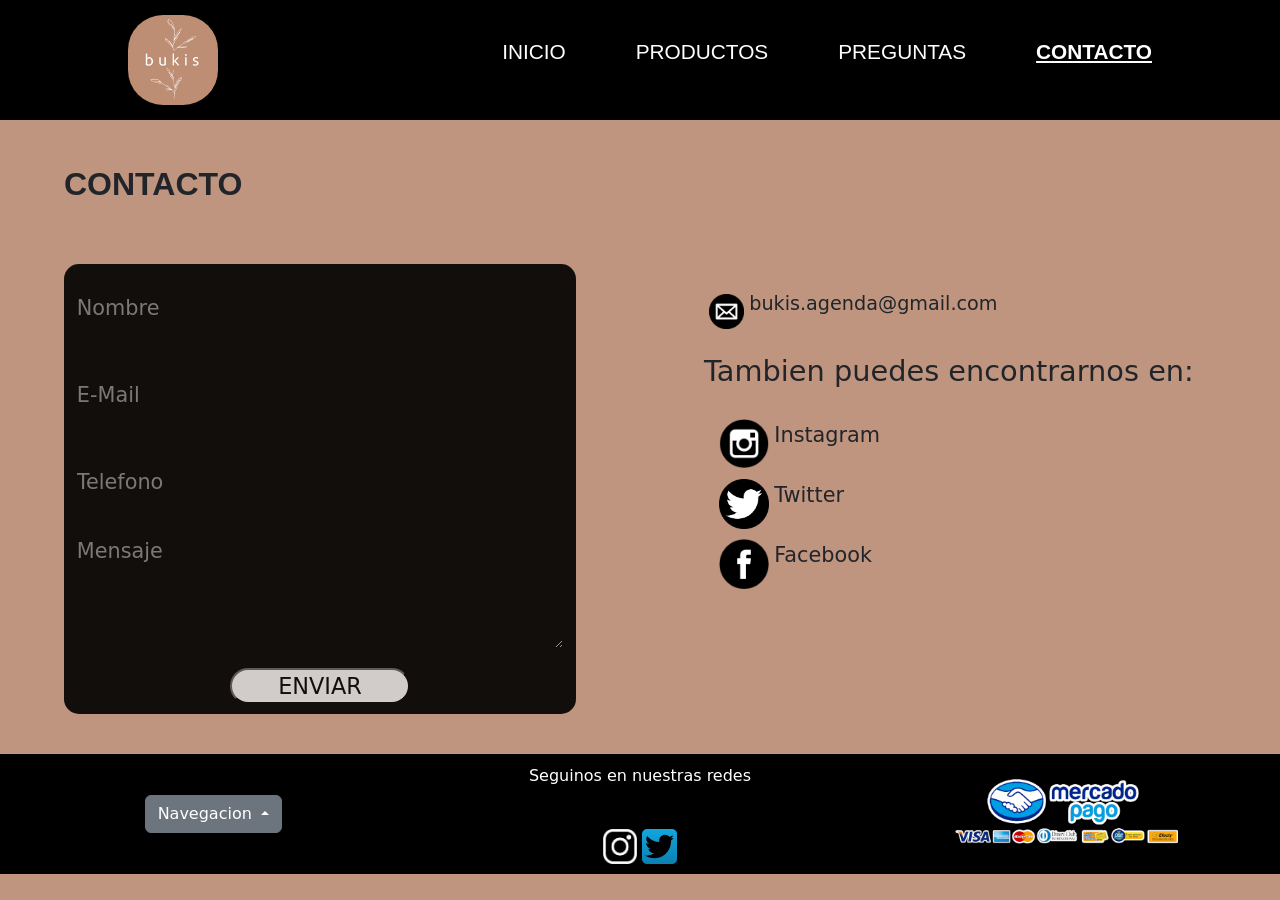
<file: contacto.html>
<!DOCTYPE html>
<html lang="en">
  <head>
  	<title>Contacto</title>
    <meta charset="utf-8">
    <meta name="viewport" content="width=device-width, initial-scale=1">
    <link href="https://cdn.jsdelivr.net/npm/bootstrap@5.2.0-beta1/dist/css/bootstrap.min.css" rel="stylesheet" integrity="sha384-0evHe/X+R7YkIZDRvuzKMRqM+OrBnVFBL6DOitfPri4tjfHxaWutUpFmBp4vmVor" crossorigin="anonymous">
	<link rel="stylesheet" type="text/css" href="css/estilos.css">
</head>
<body>
	<div class="ccontacto">
		<div id="header">
			<img class="logo" src="imagenes/logop.jpg">
			<ul class="texthe">
				<li>
					<a class="nav" href="index.html">INICIO</a>
				</li>
				<li>
					<a class="nav" href="productos.html">PRODUCTOS</a>
				</li>
				<li>
					<a class="nav" href="preguntas.html">PREGUNTAS</a>
				</li>
				<li>
					<a class="nav" href="contacto.html" style="text-decoration: underline; font-weight: bold;">CONTACTO</a>
				</li>
			</ul>
		</div>
		<div class="ctext">
			<p>CONTACTO</p>
		</div>
		<div class="contacto">
			<form class="fcontacto" action="contacto.html" method="POST" enctype="multipart/form-data">
					<input class="form" type="text" name="Nombre" placeholder="Nombre">
					<input class="form" type="email" name="E-Mail" placeholder="E-Mail">
					<input class="form" type="tel" name="Telefono" placeholder="Telefono">		
					<textarea name="mensaje" placeholder="Mensaje" ></textarea>			
					<input class="botone" type="submit" name="enviar" value="ENVIAR">			
			</form>
			<div class="otro">
				<div class="mail">
					<img src="imagenes/mail.jpg">
					<p>bukis.agenda@gmail.com</p>
				</div>
				<div class="otraredes">
					<p>Tambien puedes encontrarnos en:</p>
					<div>
						<img src="imagenes/instagram2.jpg">
						<p>Instagram</p>
					</div>
					<div>
						<img src="imagenes/twitter2.jpg">
						<p>Twitter</p>
					</div>
					<div>
						<img src="imagenes/facebook.jpg">
						<p>Facebook</p>
					</div>
				</div>
			</div>
		</div>
		<div id="footer">
			<div class=" navfoot dropup-center dropup">
        <button class="botontext btn btn-secondary dropdown-toggle " type="button" id="dropupCenterBtn" data-bs-toggle="dropdown" aria-expanded="false">
          Navegacion
 	      </button>
        	<ul class="dropdown-menu" aria-labelledby="dropupCenterBtn">
            <li><a class="dropdown-item" href="index.html">Inicio</a></li>
            <li><a class="dropdown-item" href="productos.html">Productos</a></li>
            <li><a class="dropdown-item" href="preguntas.html">Preguntas</a></li>
            <li><a class="dropdown-item" href="contacto.html">Contacto</a></li>
          </ul>
      </div>
			<div class="redes">
				<p class="re">Seguinos en nuestras redes</p>
				<div class="redima">
					<img class="insta" src="imagenes/instagram.jpg">
					<img class="insta" src="imagenes/twitter.jpg">
				</div>
			</div>
			<div class="pagosinfo">
				<img class="pagos" src="imagenes/pagos.jpg">
			</div>
		</div>
	</div>
	<script src="https://cdn.jsdelivr.net/npm/bootstrap@5.2.0-beta1/dist/js/bootstrap.bundle.min.js" integrity="sha384-pprn3073KE6tl6bjs2QrFaJGz5/SUsLqktiwsUTF55Jfv3qYSDhgCecCxMW52nD2" crossorigin="anonymous"></script>
</body>
</html>
</file>
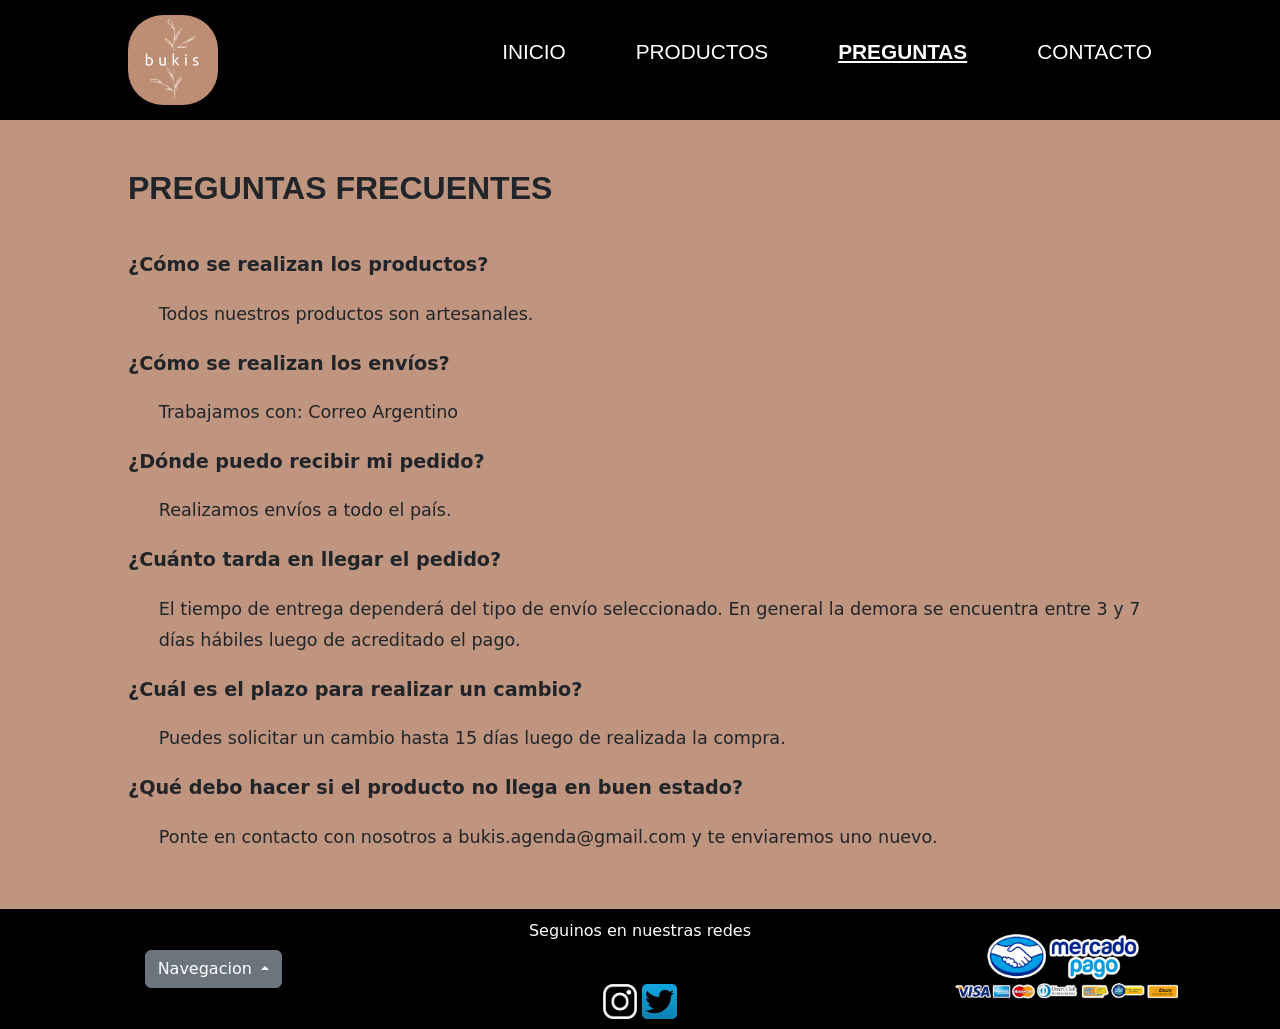
<file: preguntas.html>
<!DOCTYPE html>
<html lang="en">
  <head>
  	<title>Preguntas</title>
    <meta charset="utf-8">
    <meta name="viewport" content="width=device-width, initial-scale=1">
    <link href="https://cdn.jsdelivr.net/npm/bootstrap@5.2.0-beta1/dist/css/bootstrap.min.css" rel="stylesheet" integrity="sha384-0evHe/X+R7YkIZDRvuzKMRqM+OrBnVFBL6DOitfPri4tjfHxaWutUpFmBp4vmVor" crossorigin="anonymous">
	<link rel="stylesheet" type="text/css" href="css/estilos.css">
</head>
<body>
	<div class="preguntasf">
		<div id="header">
			<img class="logo" src="imagenes/logop.jpg">
			<ul class="texthe">
				<li>
					<a class="nav" href="index.html">INICIO</a>
				</li>
				<li>
					<a class="nav" href="productos.html">PRODUCTOS</a>
				</li>
				<li>
					<a class="nav" href="preguntas.html" style="text-decoration: underline; font-weight: bold;">PREGUNTAS</a>
				</li>
				<li>
					<a class="nav" href="contacto.html">CONTACTO</a>
				</li>
			</ul>
		</div>
		<div class="preguntas">
			<p class="ptext">PREGUNTAS FRECUENTES</p>
			<p class="prtext">¿Cómo se realizan los productos?</p>
			<p class="retext">Todos nuestros productos son artesanales.</p>
			<p class="prtext">¿Cómo se realizan los envíos?</p>
			<p class="retext">Trabajamos con: Correo Argentino</p>
			<p class="prtext">¿Dónde puedo recibir mi pedido?</p>
			<p class="retext">Realizamos envíos a todo el país.</p>
			<p class="prtext">¿Cuánto tarda en llegar el pedido?</p>
			<p class="retext">El tiempo de entrega dependerá del tipo de envío seleccionado. En general la demora se encuentra entre 3 y 7 días hábiles luego de acreditado el pago.</p>
			<p class="prtext">¿Cuál es el plazo para realizar un cambio?</p>
			<p class="retext">Puedes solicitar un cambio hasta 15 días luego de realizada la compra.</p>
			<p class="prtext">¿Qué debo hacer si el producto no llega en buen estado?</p>
			<p class="retext">Ponte en contacto con nosotros a bukis.agenda@gmail.com y te enviaremos uno nuevo.</p>
		</div>
		<div id="footer">
			<div class=" navfoot dropup-center dropup">
        <button class="botontext btn btn-secondary dropdown-toggle " type="button" id="dropupCenterBtn" data-bs-toggle="dropdown" aria-expanded="false">
          Navegacion
 	      </button>
        	<ul class="dropdown-menu" aria-labelledby="dropupCenterBtn">
            <li><a class="dropdown-item" href="index.html">Inicio</a></li>
            <li><a class="dropdown-item" href="productos.html">Productos</a></li>
            <li><a class="dropdown-item" href="preguntas.html">Preguntas</a></li>
            <li><a class="dropdown-item" href="contacto.html">Contacto</a></li>
          </ul>
      </div>
			<div class="redes">
				<p class="re">Seguinos en nuestras redes</p>
				<div class="redima">
					<img class="insta" src="imagenes/instagram.jpg">
					<img class="insta" src="imagenes/twitter.jpg">
				</div>
			</div>
			<div class="pagosinfo">
				<img class="pagos" src="imagenes/pagos.jpg">
			</div>
		</div>
	</div>
	<script src="https://cdn.jsdelivr.net/npm/bootstrap@5.2.0-beta1/dist/js/bootstrap.bundle.min.js" integrity="sha384-pprn3073KE6tl6bjs2QrFaJGz5/SUsLqktiwsUTF55Jfv3qYSDhgCecCxMW52nD2" crossorigin="anonymous"></script>
</body>
</html>
</file>
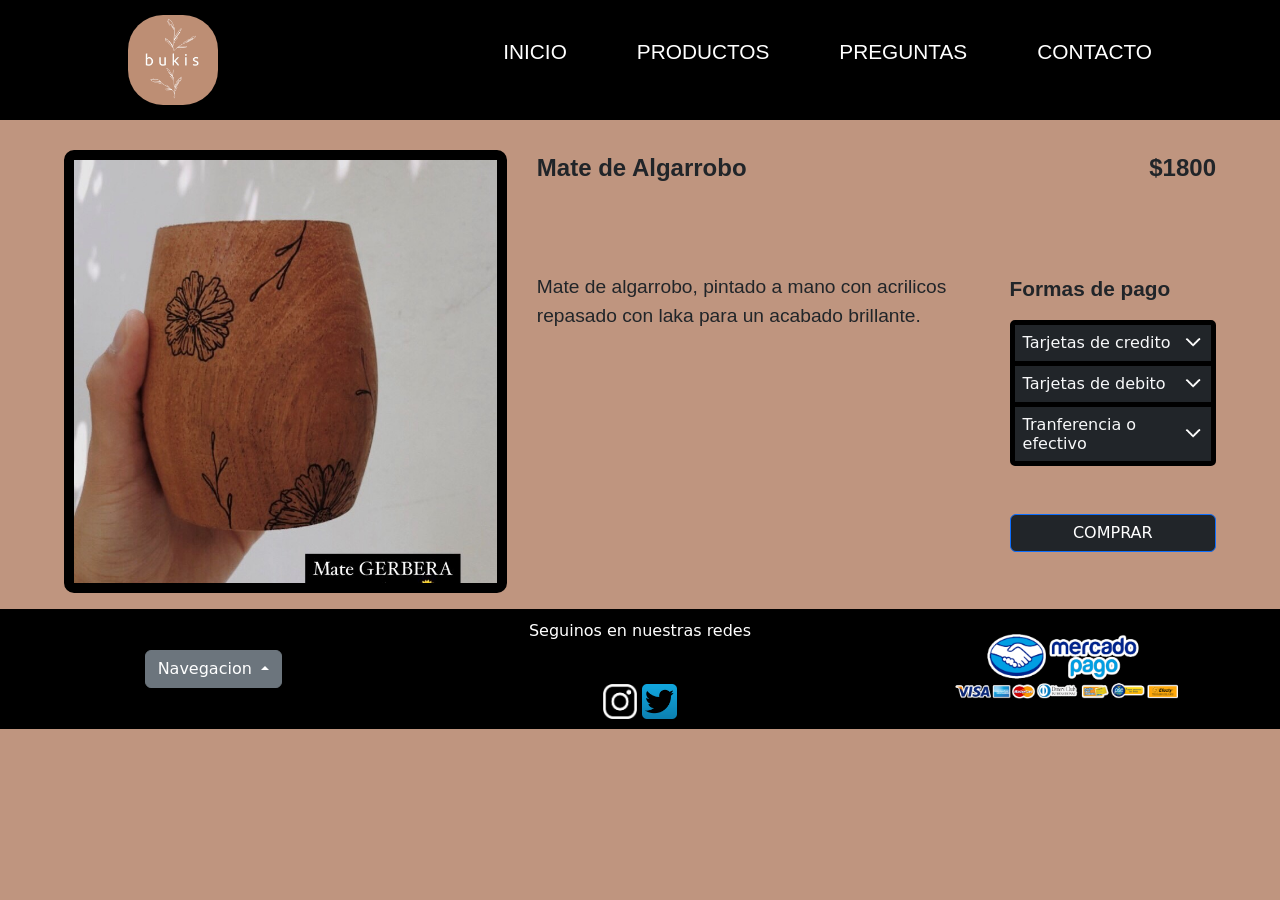
<file: producto1.html>
<!DOCTYPE html>
<html lang="en">
  <head>
  	<title>Producto1</title>
    <meta charset="utf-8">
    <meta name="viewport" content="width=device-width, initial-scale=1">
    <link href="https://cdn.jsdelivr.net/npm/bootstrap@5.2.0-beta1/dist/css/bootstrap.min.css" rel="stylesheet" integrity="sha384-0evHe/X+R7YkIZDRvuzKMRqM+OrBnVFBL6DOitfPri4tjfHxaWutUpFmBp4vmVor" crossorigin="anonymous">
	<link rel="stylesheet" type="text/css" href="css/estilos.css">
</head>
<body>
	<div id="header">
			<img class="logo" src="imagenes/logop.jpg">
			<ul class="texthe">
				<li>
					<a class="nav" href="index.html">INICIO</a>
				</li>
				<li>
					<a class="nav" href="productos.html">PRODUCTOS</a>
				</li>
				<li>
					<a class="nav" href="preguntas.html">PREGUNTAS</a>
				</li>
				<li>
					<a class="nav" href="contacto.html">CONTACTO</a>
				</li>
			</ul>
	</div>
	<div class="productosgrid">
		<div class="imgproducto">
			<img src="imagenes/mateap.jpg">
		</div>
		<div class="titulop">
			<p>Mate de Algarrobo</p>
			<p>$1800</p>
		</div>
		<div class="descripp">
			<p>Mate de algarrobo, pintado a mano con acrilicos repasado con laka para un acabado brillante. </p>
		</div>
		<div class="pagosp">
			<p class="fptext">Formas de pago</p>
			<div class="accordion accordion-flush" id="accordionFlushExample">
				<div class="bg-dark">
					<h2 class="accordion-header" id="flush-headingOne">
					    <button class="accordion-button fpp bg-dark collapsed text-light" type="button" data-bs-toggle="collapse" data-bs-target="#flush-collapseOne" aria-expanded="false" aria-controls="flush-collapseOne">
					    	Tarjetas de credito
					    </button>
					</h2>
					<div id="flush-collapseOne" class="accordion-collapse collapse" aria-labelledby="flush-headingOne" data-bs-parent="#accordionFlushExample">
					    	<div class="accordion-body">
					    		<p class="text-light">Hasta 3 cuotas sin interes.</p>
					    		<img src="imagenes/tarjetas/amex.png">
					    		<img src="imagenes/tarjetas/bbva.png">
					    		<img src="imagenes/tarjetas/bnacion.png">
					    		<img src="imagenes/tarjetas/bsantander.png">
					    		<img src="imagenes/tarjetas/galicia.png">
					    		<img src="imagenes/tarjetas/HSBC.png">
					    		<img src="imagenes/tarjetas/ICBC.png">
					    		<img src="imagenes/tarjetas/master.png">
					    	</div>
					</div>
				    </div>
				    <div class="bg-dark formasp">
				    	<h2 class="accordion-header" id="flush-headingTwo">
				     		 <button class="accordion-button fpp bg-dark collapsed text-light" type="button" data-bs-toggle="collapse" data-bs-target="#flush-collapseTwo" aria-expanded="false" aria-controls="flush-collapseTwo">
				        		Tarjetas de debito
				      		</button>
				   		</h2>
				    	<div id="flush-collapseTwo" class="accordion-collapse collapse" aria-labelledby="flush-headingTwo" data-bs-parent="#accordionFlushExample">
				     		<div class="accordion-body">
				     			<img src="imagenes/tarjetas/masterdebito.png">
				     			<img src="imagenes/tarjetas/visadebito.png">
				     		</div>
				    	</div>
				    </div>
				    <div class="bg-dark formasp">
					    <h2 class="accordion-header" id="flush-headingThree">
					      <button class="accordion-button fpp bg-dark collapsed text-light" type="button" data-bs-toggle="collapse" data-bs-target="#flush-collapseThree" aria-expanded="false" aria-controls="flush-collapseThree">
					        Tranferencia o efectivo
					      </button>
					    </h2>
				    <div id="flush-collapseThree" class="accordion-collapse collapse" aria-labelledby="flush-headingThree" data-bs-parent="#accordionFlushExample">
				    	<div class="accordion-body">
				    		<p class="text-light">Efectivo</p>
				    		<img src="imagenes/tarjetas/rapipago.png">
				    		<img src="imagenes/tarjetas/pagofacil.png">
				    		<p class="text-light">Tranferencia</p>
				    		<img src="imagenes/tarjetas/merpago.png">
				    	</div>
				    </div>
				</div>
			</div>
			<div class="d-grid gap-2 mt-5">
	 			<button class="btn btn-primary bg-dark" type="button">COMPRAR</button>
			</div>
		</div>
	</div>
	<div id="footer" class="mt-3">
		<div class=" navfoot dropup-center dropup">
      <button class="botontext btn btn-secondary dropdown-toggle " type="button" id="dropupCenterBtn" data-bs-toggle="dropdown" aria-expanded="false">
        Navegacion
 	   	</button>
      <ul class="dropdown-menu" aria-labelledby="dropupCenterBtn">
        <li><a class="dropdown-item" href="index.html">Inicio</a></li>
        <li><a class="dropdown-item" href="productos.html">Productos</a></li>
        <li><a class="dropdown-item" href="preguntas.html">Preguntas</a></li>
        <li><a class="dropdown-item" href="contacto.html">Contacto</a></li>
      </ul>
    </div>
		<div class="redes">
			<p class="re">Seguinos en nuestras redes</p>
			<div class="redima">
				<img class="insta" src="imagenes/instagram.jpg">
				<img class="insta" src="imagenes/twitter.jpg">
			</div>
		</div>
		<div class="pagosinfo">
			<img class="pagos" src="imagenes/pagos.jpg">
		</div>
	</div>
	<script src="https://cdn.jsdelivr.net/npm/bootstrap@5.2.0-beta1/dist/js/bootstrap.bundle.min.js" integrity="sha384-pprn3073KE6tl6bjs2QrFaJGz5/SUsLqktiwsUTF55Jfv3qYSDhgCecCxMW52nD2" crossorigin="anonymous"></script>
</body>
</html>
</file>
<file: css/estilos.css>
*{
	margin: 0;
	padding: 0;
	box-sizing: border-box;
}
@import url('https://fonts.googleapis.com/css2?family=Josefin+Sans&display=swap');
body{
	background-color: #bf957f;
}
                                                    /*INDEX*/
.containergrid{
	width: 100%;
	display: grid;
	grid-template-columns: repeat(3, 1fr);
	grid-template-rows: auto;
	grid-gap: 40px;
}

.containergrid #header{
	grid-column: 1/4;
}
.containergrid .banner{
	grid-column: 1/4;
}
.containergrid .relleno{
	grid-column: 1/4;
}
.containergrid .productosdesta{
	grid-column: 1/4;
}
.containergrid #footer{
	grid-column: 1/4;
}
/*HEADER*/
#header{
	width: 100%;
	height: 120px;
	background-color: #000;
	position: sticky;
	z-index: 100;
	padding: 0 10% 0 10%;
	display: flex;
	flex-direction: row;
	justify-content: space-between;
	align-items: center;
}
.dropdown{
	width: 0%;
	opacity: 0;
}
.logo{
	height: 90px;
	border-radius: 35px;
}
.texthe{
	list-style-type: none;
	font-family: 'Josefin Sans', sans-serif;
	display: flex;
	flex-direction: row;
}
.nav{
	color: white;
	text-decoration: none;
	font-size: 1.3rem;
	margin-left: 70px;
}
.nav:hover{
	text-decoration: underline;
	color: white;
	opacity: 0.9;
}
/*BANNER*/
.banner{
	border: solid black 5px;
	border-radius: 5px;
	padding: 0;
	width: 90%;
	margin: 0 5%;
}
/*INFO*/
.relleno{
	display: flex;
	flex-wrap: wrap;
	width: 100%;
	justify-self:center;
	padding: 0 10% 0 10%;
}
.info{
	width: 33.33333%;
	padding: 20px;
	display: flex;
	flex-direction: row;
	align-self: center;
}
.info p{
	margin-left: 5px;
}
.info img{
	height: 50px;
}
.cuadrado{
	height: 10px;
	border-bottom: black solid;
	width: 100%
}
/*PRODUCTOS DESTACADOS*/
.pdtext{
	margin-top: 70px;
	margin-bottom: 50px;
	font-size: 2.5rem;
	display: flex;
	justify-content: center;
}
.producto{
	border: solid 20px black;
	background-color: black;
	border-radius: 10px;
	transition: all 250ms;
}
.producto:hover{
	transform: scale(1.15);
	box-shadow: 0 0 5px 1px rgba(0,0,0,.2);
}
/*FOOTER*/
#footer{
	width: 100%;
	height: 120px;
	background-color: #000;
	position: sticky;
	z-index: 100;
	display: flex;
	flex-direction: row;
	align-items: center;
}
.navfoot, .redes, .pagosinfo{
	width: 33.33333%;
	display: flex;
	flex-direction: column;
	justify-content: center;
	align-items: center;
}
.navfoo{
	color: white;
	list-style-type: none;
	text-decoration: none;
	font-family: 'Josefin Sans', sans-serif;
	font-size: 1rem;
}
.insta{
	height: 35px;
	margin-top: 25px;
}
.re{
	color: white;
	font-size: 1rem;
	text-align: center;
}
.pagos{
	height: 70px;
}
/*RESPONSIVE*/
@media all and (max-width: 992px){
	#header{
		height: 110px;
		padding: 0 9% 0 9%;
	}
	.nav{
		margin-left: 50px;
		font-size: 1.1rem;
	}
	.logo{
		height: 80px;
	}
	.info{
		font-size: 0.8rem;
		flex-direction: column;
		align-items: center;
		text-align: center;
	}
	.info img{
		height: 40px;
	}
	.pdtext{
		margin-top: 50px;
		font-size: 2rem;
	}
	
	#footer{
		height: 110px;
	}
	.re{
		font-size: 0.9rem;
	}
	.insta{
		height: 30px;
		margin-top: 20px;
	}
	.pagos{
		height: 60px;
	}
}
@media all and (max-width: 768px){
	#header{
		height: 100px;
		padding: 0 8% 0 8%;
	}
	.nav{
		font-size: 0.9rem;
		margin-left: 30px;
	}
	.logo{
		height: 70px;
	}
	.info{
		width: 100%;
		font-size: 0.8rem;
		flex-direction: column;
		align-items: center;
		text-align: center;
	}
	.info img{
		height: 35px;
	}
	.pdtext{
		margin-top: 40px;
		font-size: 1.8rem;
	}
	#footer{
		height: 100px;
	}
	.re{
		font-size: 0.8rem;
	}
	.insta{
		height: 25px;
		margin-top: 15px;
	}
	.pagos{
		height: 50px;
	}
}
@media all and (max-width: 576px){
	#header{
		padding: 0 7% 0 7%;
		height: 90px;
	}
	.nav{
		font-size: 0.7rem;
		margin-left: 20px;
	}
	.logo{
		height: 60px;
	}
	.info{
		width: 100%;
		font-size: 0.7rem;
		flex-direction: column;
		align-items: center;
		text-align: center;
	}
	.info img{
		height: 25px;
	}
	.pdtext{
		margin-top: 30px;
		font-size: 1.5rem;
	}
	#footer{
		height: 90px;
	}
	.navfoot{
		line-height: 1;
	}
	.re{
		font-size: 0.7rem;
	}
	.insta{
		height: 30px;
		margin-top: 0;
	}
	.pagos{
		height: 5px;
	}
	.navfoot, .redes{
		width: 50%;
	}
	.pagosinfo{
		width: 0%;
		opacity: 0%;
	}
}
@media all and (max-width: 394px){
	#header{
		padding: 0 5% 0 5%;
		height: 80px;
	}
	.texthe{
		padding: 0;
	}
	.nav{
		font-size: 0.55rem;
		margin-left: 11px;
	}
	.logo{
		height: 45px;
	}
	.pdtext{
		margin-top: 25px;
		font-size: 1.2rem;
	}
	#footer{
		height: 80px;
	}
}

/*PRODUCTOS*/
.cproductos{
	width: 100%;
	display: grid;
	grid-template-columns: repeat(3, 1fr);
	grid-template-rows: auto;
	grid-gap: 50px;
}

.cproductos #header{
	grid-column: 1/4;
}
.cproductos .allproducts{
	grid-column: 1/4;
}
.cproductos .pd{
	grid-column: 1/4;
}
.cproductos #footer{
	grid-column: 1/4;
}
.allproducts{
	margin-left: 5%;
}
.allp{
	font-size: 2rem;
	font-family: 'Open Sans', sans-serif;
	font-weight: bolder;
}
.allpo{
	font-size: 1rem;
}
/*RESPONSIVE*/
@media all and (max-width: 992px){
	.allp{
		font-size: 1.8rem;
	}
	.allpo{
		font-size: 0.9rem;
	}
}
@media all and (max-width: 769px){
	.allp{
		font-size: 1.6rem;
	}
	.allpo{
		font-size: 0.8rem;
	}
}
@media all and (max-width: 576px){
	.allp{
		font-size: 1.4rem;
	}
	.allpo{
		font-size: 0.6rem;
	}
}
/*PREGUNTAS*/
.preguntasf{
	width: 100%;
	display: grid;
	grid-template-columns: repeat(3, 1fr);
	grid-template-rows: auto;
	grid-gap: 40px;
}

.preguntasf #header{
	grid-column: 1/4;
}
.preguntasf .preguntas{
	grid-column: 1/4;
}
.preguntasf #footer{
	grid-column: 1/4;
}
.preguntas{
	margin: 0 10%;
	line-height: 1.8;
}
.ptext{
	margin-bottom: 3%;
	font-size: 2rem;
	font-family: 'Open Sans', sans-serif;
	font-weight: bolder;
}
.prtext{
	font-size: 1.2rem;
	font-weight:bold;
}
.retext{
	font-size: 1.1rem;
	margin-left: 3%;
}
/*RESPONSIVE*/
@media all and (max-width: 992px){
	.ptext{
		font-size: 1.8rem;
	}
	.prtext{
		font-size: 1.1rem;
	}
	.retext{
		font-size: 1rem;
	}
}
@media all and (max-width: 769px){
	.ptext{
		font-size: 1.6rem;
	}
	.prtext{
		font-size: 1rem;
	}
	.retext{
		font-size: 0.9rem;
	}
}
@media all and (max-width: 576px){
		.ptext{
		font-size: 1.4rem;
	}
	.prtext{
		font-size: 0.9rem;
	}
	.retext{
		font-size: 0.8rem;
	}
}
@media all and (max-width: 394px){
	.ptext{
		font-size: 1.2rem;
	}
	.prtext{
		font-size: 0.8rem;
	}
	.retext{
		font-size: 0.7rem;
	}
}
/*CONTACTOS*/
.ccontacto{
	width: 100%;
	display: grid;
	grid-template-columns: repeat(3, 1fr);
	grid-template-rows: auto;
	grid-gap: 40px;
}

.ccontacto #header{
	grid-column: 1/4;
}
.ccontacto .ctext{
	grid-column: 1/4;
}
.ccontacto .contacto{
	grid-column: 1/4;
}
.ccontacto #footer{
	grid-column: 1/4;
}
.ctext{
	font-size: 2rem;
	font-family: 'Open Sans', sans-serif;
	font-weight: bolder;
	margin-left: 5%;
}
.contacto{
	display: flex;
	flex-direction: row;

}
.fcontacto{
	margin: 0 5%;
	width: 40%;
	height: 450px;
	background-color: black;
	border-radius: 15px;
	display: flex;
	flex-direction: column;
	justify-content: space-around;
	align-items: center;
	opacity: 0.9;
}
.form{
	width: 95%;
	height: 15%;
	background-color: black;
	color: white;
	font-size: 1.3rem;
	border: none;
}
textarea{
	width: 95%;
	height: 25%;
	background-color: black;
	color: white;
	font-size: 1.3rem;
	border: none;
}
.botone{
	width: 35%;
	height: 8%;
	font-size: 1.4rem;
	background-color: lightgrey;
	border-radius: 20px;
}
.otro{
	width: 40%;
	margin: 0 5%;
}
.mail{
	margin-top: 5%;
	display: flex;
	flex-direction: row;
	align-items: center;
}
.mail img{
	height: 35px;
	margin: 0 1%;
}
.mail p{
	font-size: 1.2rem;
}
.otraredes{
	margin-top: 3%;
	display: flex;
	flex-direction: column;
}
.otraredes p{
	font-size: 1.8rem;
}
.otraredes img{
	width: 50px;
	margin-right: 1%;
}
.otraredes div{
	display: flex;
	align-items: center;
	margin: 2% 0 0 3%;
}
.otraredes div p{
	font-size: 1.3rem;
}
/*RESPONSIVE*/
@media all and (max-width: 992px){
	.ctext{
		font-size: 1.8rem;
	}
	.form{
		font-size: 1.1rem;
	}
	textarea{
		font-size: 1.1rem;
	}
	.botone{
		font-size: 1.2rem;
	}
	.mail img{
		height: 30px;
	}
	.mail p{
		font-size: 1rem;
	}
	.otraredes p{
		font-size: 1.6rem;
	}
	.otraredes img{
		width: 45px;
	}
	.otraredes div p{
	font-size: 1.1rem;
	}
}
@media all and (max-width: 769px){
	.ctext{
		font-size: 1.6rem;
	}
	.contacto{
		flex-direction: column;
	}
	.fcontacto{
		width: 90%;
		height: 400px;
	}
	.otro{
		width: 90%;
		display: flex;
		flex-direction: row-reverse;
		justify-content: space-between;
		align-items: end;
		margin-top: 4%;
	}
}
@media all and (max-width: 576px){
	.ctext{
		font-size: 1.4rem;
	}
	.fcontacto{
		height: 350px;
	}
	.form{
		font-size: 1rem;
	}
	textarea{
		font-size: 1rem;
	}
	.botone{
		font-size: 1.1rem;
	}
	.mail img{
		height: 25px;
	}
	.mail p{
		font-size: 0.9rem;
	}
	.otraredes p{
		font-size: 1.2rem;
	}
	.otraredes img{
		width: 35px;
	}
	.otraredes div p{
	font-size: 1rem;
	}
}
@media all and (max-width: 394px){
	.ctext{
		font-size: 1.4rem;
	}
	.fcontacto{
		height: 300px;
	}
	.form{
		font-size: 0.9rem;
	}
	textarea{
		font-size: 0.9rem;
	}
	.botone{
		font-size: 1rem;
	}
	.mail img{
		height: 20px;
	}
	.mail p{
		font-size: 0.8rem;
	}
	.otraredes p{
		font-size: 1.1rem;
	}
	.otraredes img{
		width: 30px;
	}
	.otraredes div p{
	font-size: 0.9rem;
	}
}
/*PRODUCTO1*/
.productosgrid{
	width: 90%;
	margin: 0 5%;
	display: grid;
	grid-template-columns: repeat(5, 1fr);
	grid-template-rows: auto;
	grid-gap: 30px;
}
.productosgrid .imgproducto{
	grid-column: 1/3;
	grid-row: 2/4;
}
.productosgrid .titulop{
	grid-column: 3/6;
	grid-row: 2/3;
}
.productosgrid .descripp{
	grid-column: 3/5;
	grid-row: 3/4;
}
.productosgrid .pagosp{
	grid-column: 5/6;
	grid-row: 3/4;
}

.imgproducto img{
	object-fit: cover;
	width: 100%;
	border: solid black 10px;
	border-radius: 10px;
}
.titulop{
	display: flex;
	flex-direction: row;
	justify-content: space-between;
	font-family: 'Josefin Sans', sans-serif;
	font-weight: 600;
	font-size: 1.5rem;
}
.descripp{
	font-family: 'Josefin Sans', sans-serif;
	font-weight: 500;
	font-size: 1.2rem;
}
.accordion{
	border: solid black 5px;
	border-radius: 5px;
}
.formasp{
	border-top: solid black 5px;
}
.accordion img{
	width: 60px;
	margin: 5px;
}
.fpp{
	padding: 0.5rem;
}
.fptext{
	font-size: 1.3rem;
	font-family: 'Josefin Sans', sans-serif;
	font-weight: 600;
}
.accordion-button::after{
	background-image: url(../imagenes/flechaabajo.png);
}
.accordion-button:not(.collapsed)::after{
	background-image: url(../imagenes/flechaabajo.png);
}

/*RESPONSIVE*/
@media all and (max-width: 992px){
	.productosgrid .imgproducto{
		grid-column: 1/4;
		grid-row: 2/4;
	}
	.productosgrid .titulop{
		grid-column: 4/6;
		grid-row: 2/3;
	}
	.productosgrid .descripp{
		grid-column: 4/6;
		grid-row: 3/4;
	}
	.productosgrid .pagosp{
		grid-column: 1/6;
		grid-row: 4/5;
	}
	.titulop{
		font-size: 1.3rem;
	}
	.descripp{
		font-size: 1.1rem;
	}
	.fptext{
		font-size: 1.2rem;
	}
}
@media all and (max-width: 769px){
	.productosgrid .imgproducto{
		grid-column: 1/6;
		grid-row: 2/3;
	}
	.productosgrid .titulop{
		grid-column: 1/6;
		grid-row: 3/4;
	}
	.productosgrid .descripp{
		grid-column: 1/6;
		grid-row: 4/5;
	}
	.productosgrid .pagosp{
		grid-column: 1/6;
		grid-row: 5/6;
	}
	.imgproducto img{
		width: 94%;
		margin: 0 3%;

}
</file>
